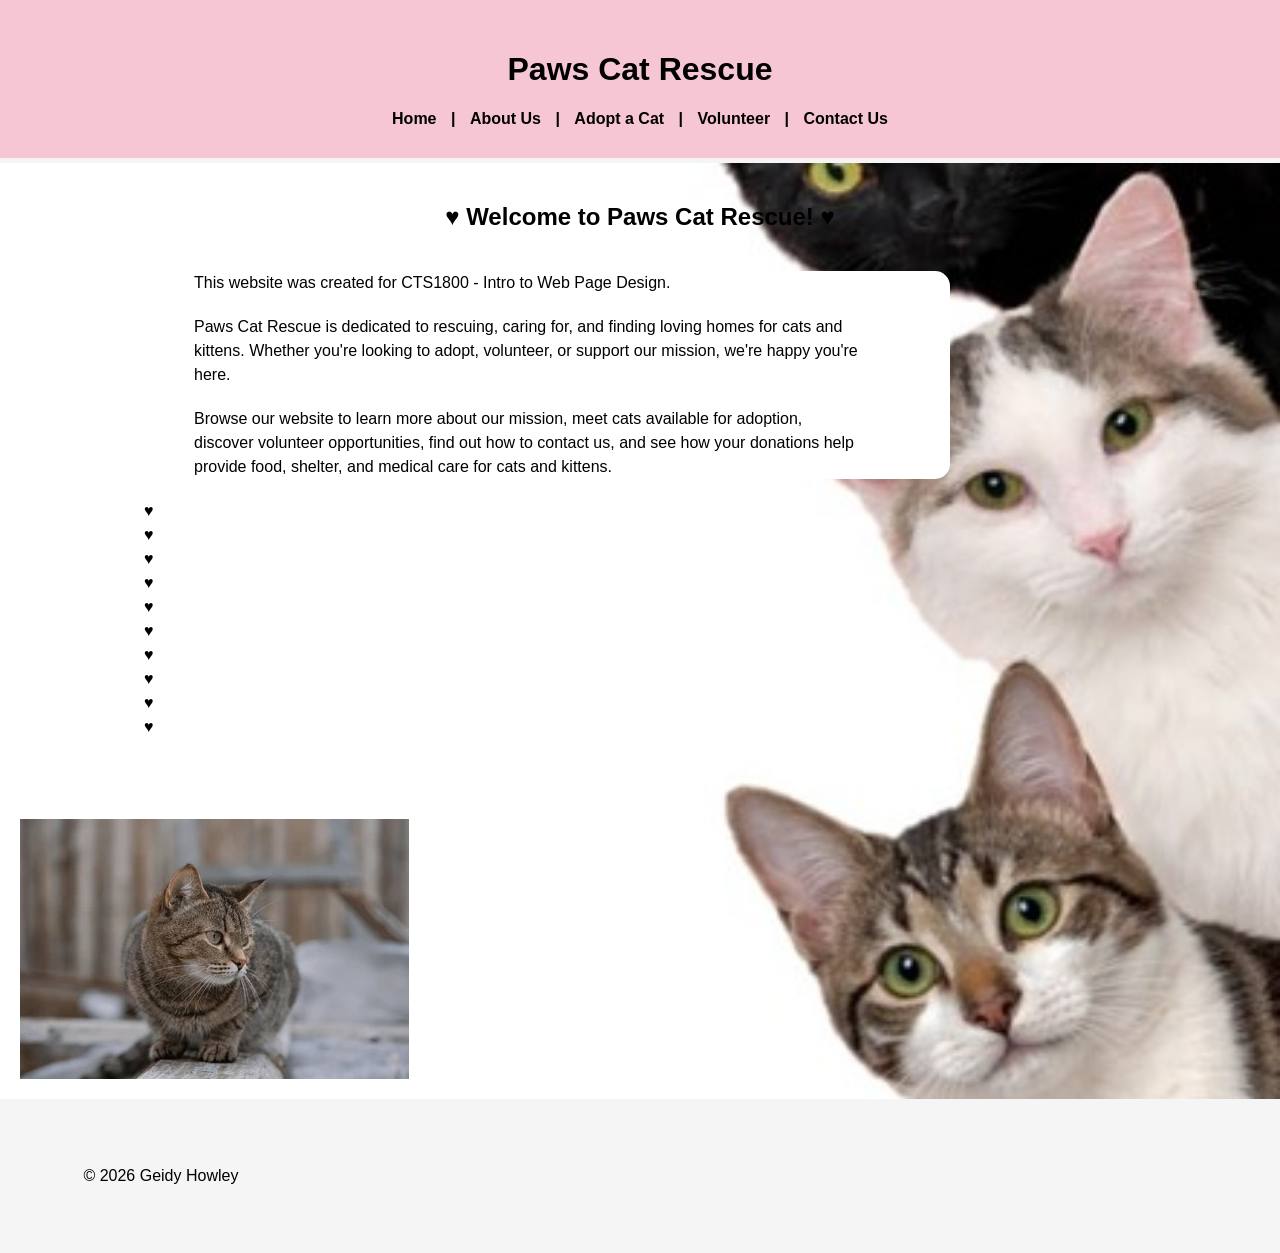
<file: index.html>
<!DOCTYPE html>
<html lang="en">
<head>
  <meta charset="UTF-8">
  <title>Paws Cat Rescue</title>
  <link rel="stylesheet" href="css/style.css">
</head>

<body>
  <header>
      <h1>Paws Cat Rescue</h1>

      <nav>
        <a href="index.html">Home</a>  |
        <a href="about.html">About Us</a>  |
        <a href="adopt.html">Adopt a Cat</a>  |
        <a href="volunteer.html">Volunteer</a>  |
        <a href="contact.html">Contact Us</a>
      </nav>
  </header>

  <main class= "home-image">
    
      <h2>♥ Welcome to Paws Cat Rescue! ♥</h2>

    <div class="text-box">
        <p>This website was created for CTS1800 - Intro to Web Page Design.</p>
    
        <p>
         Paws Cat Rescue is dedicated to rescuing, caring for, and finding loving homes for cats and kittens.
          Whether you're looking to adopt, volunteer, or support our mission, we're happy you're here.
        </p>
    
        <p>
          Browse our website to learn more about our mission, meet cats available for adoption, 
          discover volunteer opportunities, find out how to contact us, and see how your donations help provide food, 
          shelter, and medical care for cats and kittens.
        </p>
    </div>
    
      <p>
        ♥
        <br>
        ♥
        <br>
        ♥
        <br>
        ♥
        <br>
        ♥
        <br>
        ♥
        <br>
        ♥
        <br>
        ♥
        <br>
        ♥
        <br>
        ♥
      </p>
    
      <img src="images/cat.jpg" alt="Cat sitting on a rock" class="corner-cat">
    
  </main>

  <footer>
      <p>&copy; 2026 Geidy Howley</p>
  </footer>

</body>
</html>
</file>
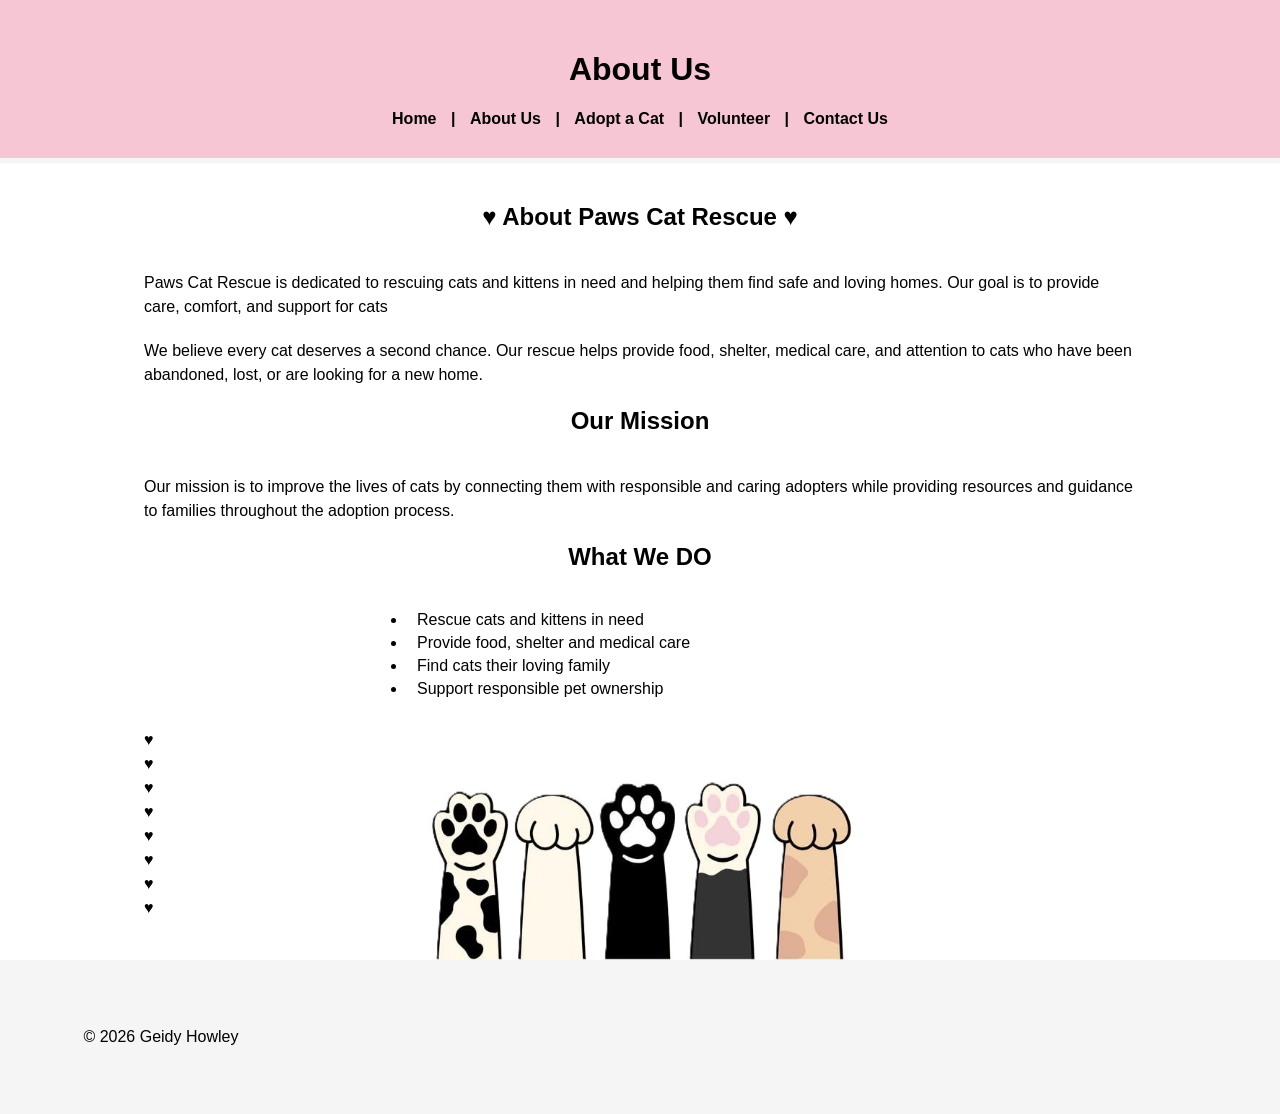
<file: about.html>
<!DOCTYPE html>
<html lang="en">
<head>
  <meta charset="UTF-8">
  <title>About Us</title>
  <link rel="stylesheet" href="css/style.css">
</head>

<body>
  <header>
      <h1>About Us</h1>

      <nav>
        <a href="index.html">Home</a>  |
        <a href="about.html">About Us</a>  |
        <a href="adopt.html">Adopt a Cat</a>  |
        <a href="volunteer.html">Volunteer</a>  |
        <a href="contact.html">Contact Us</a>
      </nav>
  </header>

  <main class= "about-image">
      <h2>♥ About Paws Cat Rescue ♥</h2>

      <p>
          Paws Cat Rescue is dedicated to rescuing cats and kittens in need and
          helping them find safe and loving homes. Our goal is to provide care,
          comfort, and support for cats 
      </p>

      <p>
          We believe every cat deserves a second chance. Our rescue helps provide
          food, shelter, medical care, and attention to cats who have been abandoned,
          lost, or are looking for a new home. 
      </p>

      <h2>Our Mission</h2>

      <p>
          Our mission is to improve the lives of cats by connecting them with responsible
          and caring adopters while providing resources and guidance to families throughout 
          the adoption process.
      </p>
      <h2>What We DO</h2>

        <ul>
          <li>Rescue cats and kittens in need</li>
          <li>Provide food, shelter and medical care</li>
          <li>Find cats their loving family</li>
          <li>Support responsible pet ownership</li>
        </ul>

      <p>
          ♥
          <br>
          ♥
          <br>
          ♥
          <br>
          ♥
          <br>
          ♥
          <br>
          ♥
          <br>
          ♥
          <br>
          ♥
       </p>

  </main>

  <footer>
    <p>&copy; 2026 Geidy Howley</p>
  </footer>

</body>
</html>
</file>
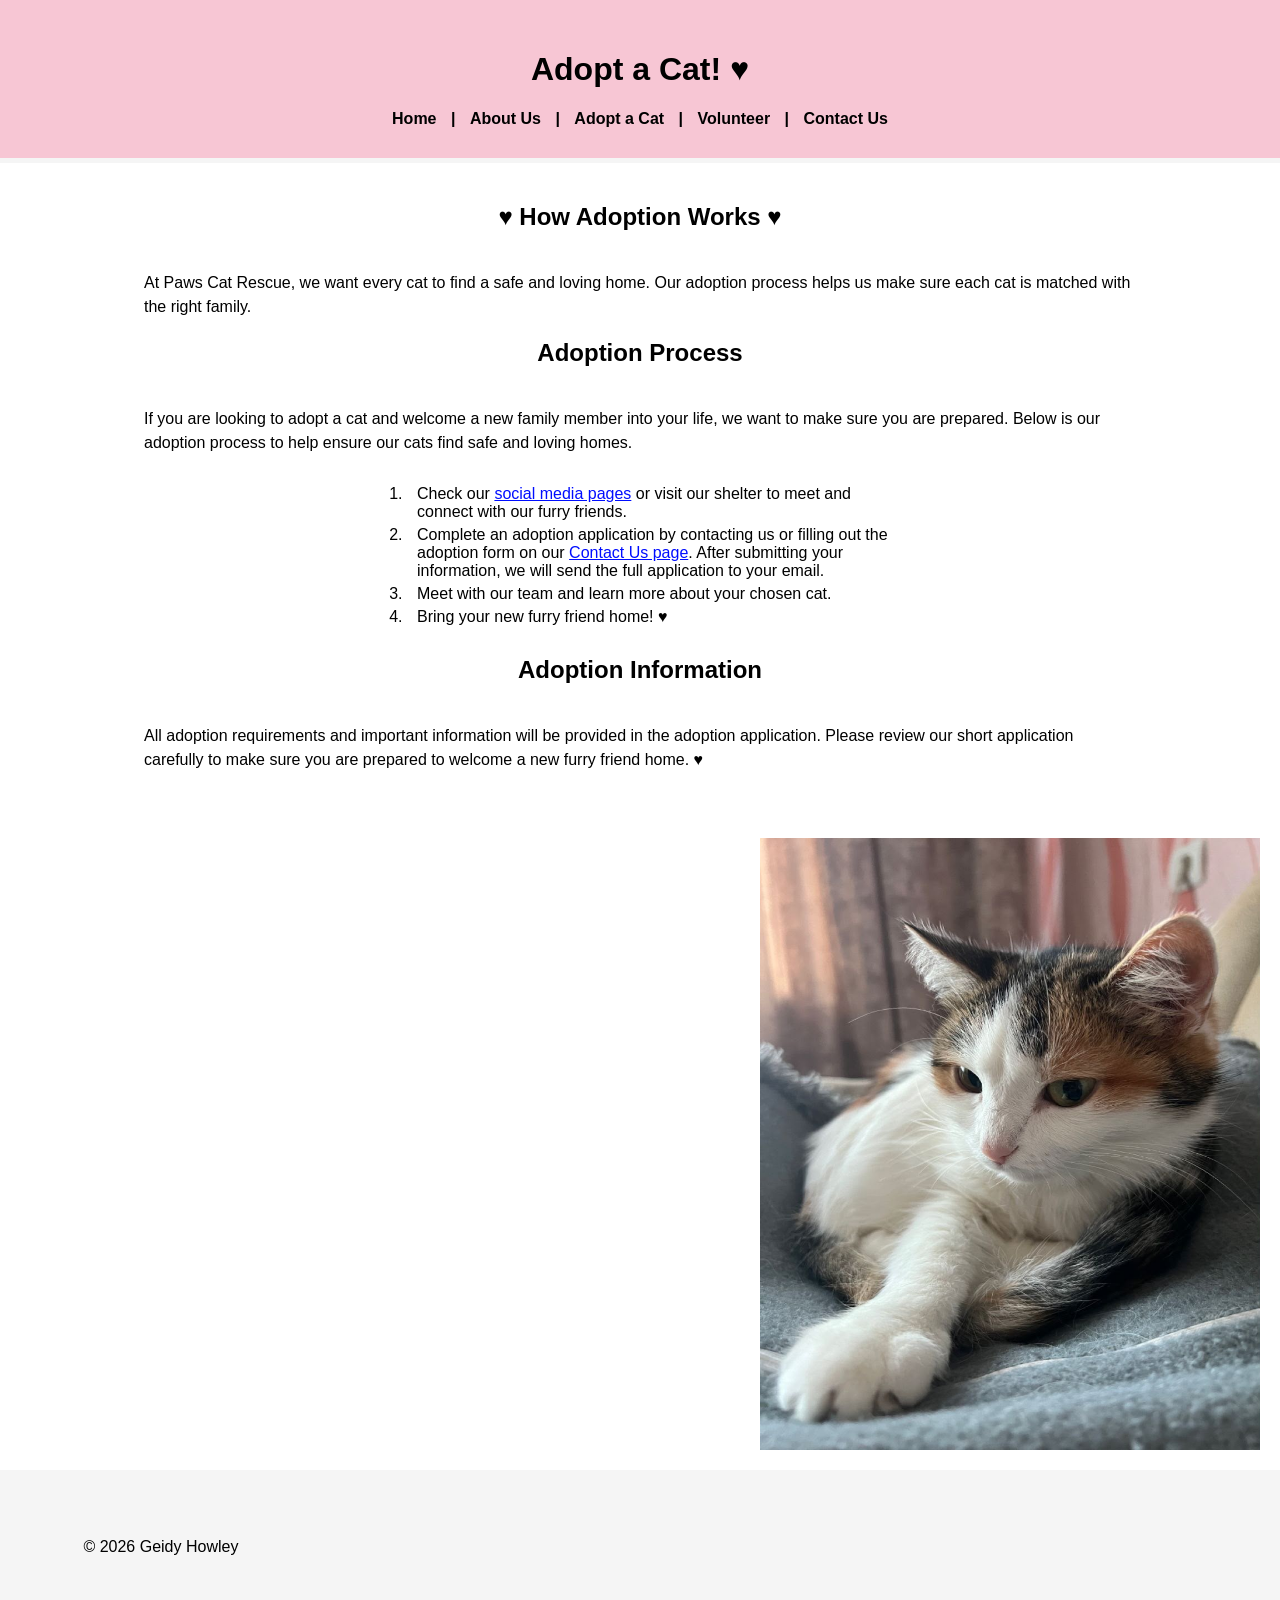
<file: adopt.html>
<!DOCTYPE html>
<html lang="en">
<head>
  <meta charset="UTF-8">
  <title>Adopt a Cat</title>
  <link rel="stylesheet" href="css/style.css">
</head>

<body>
  <header>
      <h1>Adopt a Cat! ♥</h1>
      <nav>
        <a href="index.html">Home</a>  |
        <a href="about.html">About Us</a>  |
        <a href="adopt.html">Adopt a Cat</a>  |
        <a href="volunteer.html">Volunteer</a>  |
        <a href="contact.html">Contact Us</a>
      </nav>
  </header>

  <main>
    
      <h2>♥ How Adoption Works ♥</h2>

      <p>
        At Paws Cat Rescue, we want every cat to find a safe and loving home.
        Our adoption process helps us make sure each cat is matched with the right family.
      </p>

      <h2>Adoption Process</h2>
      
      <p>
        If you are looking to adopt a cat and welcome a new family member into your life, 
        we want to make sure you are prepared. Below is our adoption process to help ensure
        our cats find safe and loving homes.
      </p>

      <ol>
        <li>Check our <a href="contact.html">social media pages</a> or visit our 
          shelter to meet and connect with our furry friends.</li>
        
        <li>Complete an adoption application by contacting us or filling out the adoption form on our 
            <a href="contact.html">Contact Us page</a>. After submitting your information, 
            we will send the full application to your email.</li>
        
        <li>Meet with our team and learn more about your chosen cat.</li>
        
        <li>Bring your new furry friend home! ♥</li>
      </ol>

      <h2>Adoption Information</h2>

      <p>
          All adoption requirements and important information will be provided in the adoption application.
          Please review our short application carefully to make sure you are prepared to welcome 
          a new furry friend home. ♥
      </p>

        <img src="images/catstagram.jpeg" alt="Cat laying on bed" class="casta-cat">
    
  </main>

  <footer>
    <p>&copy; 2026 Geidy Howley</p>
  </footer>

</body>
</html>
</file>
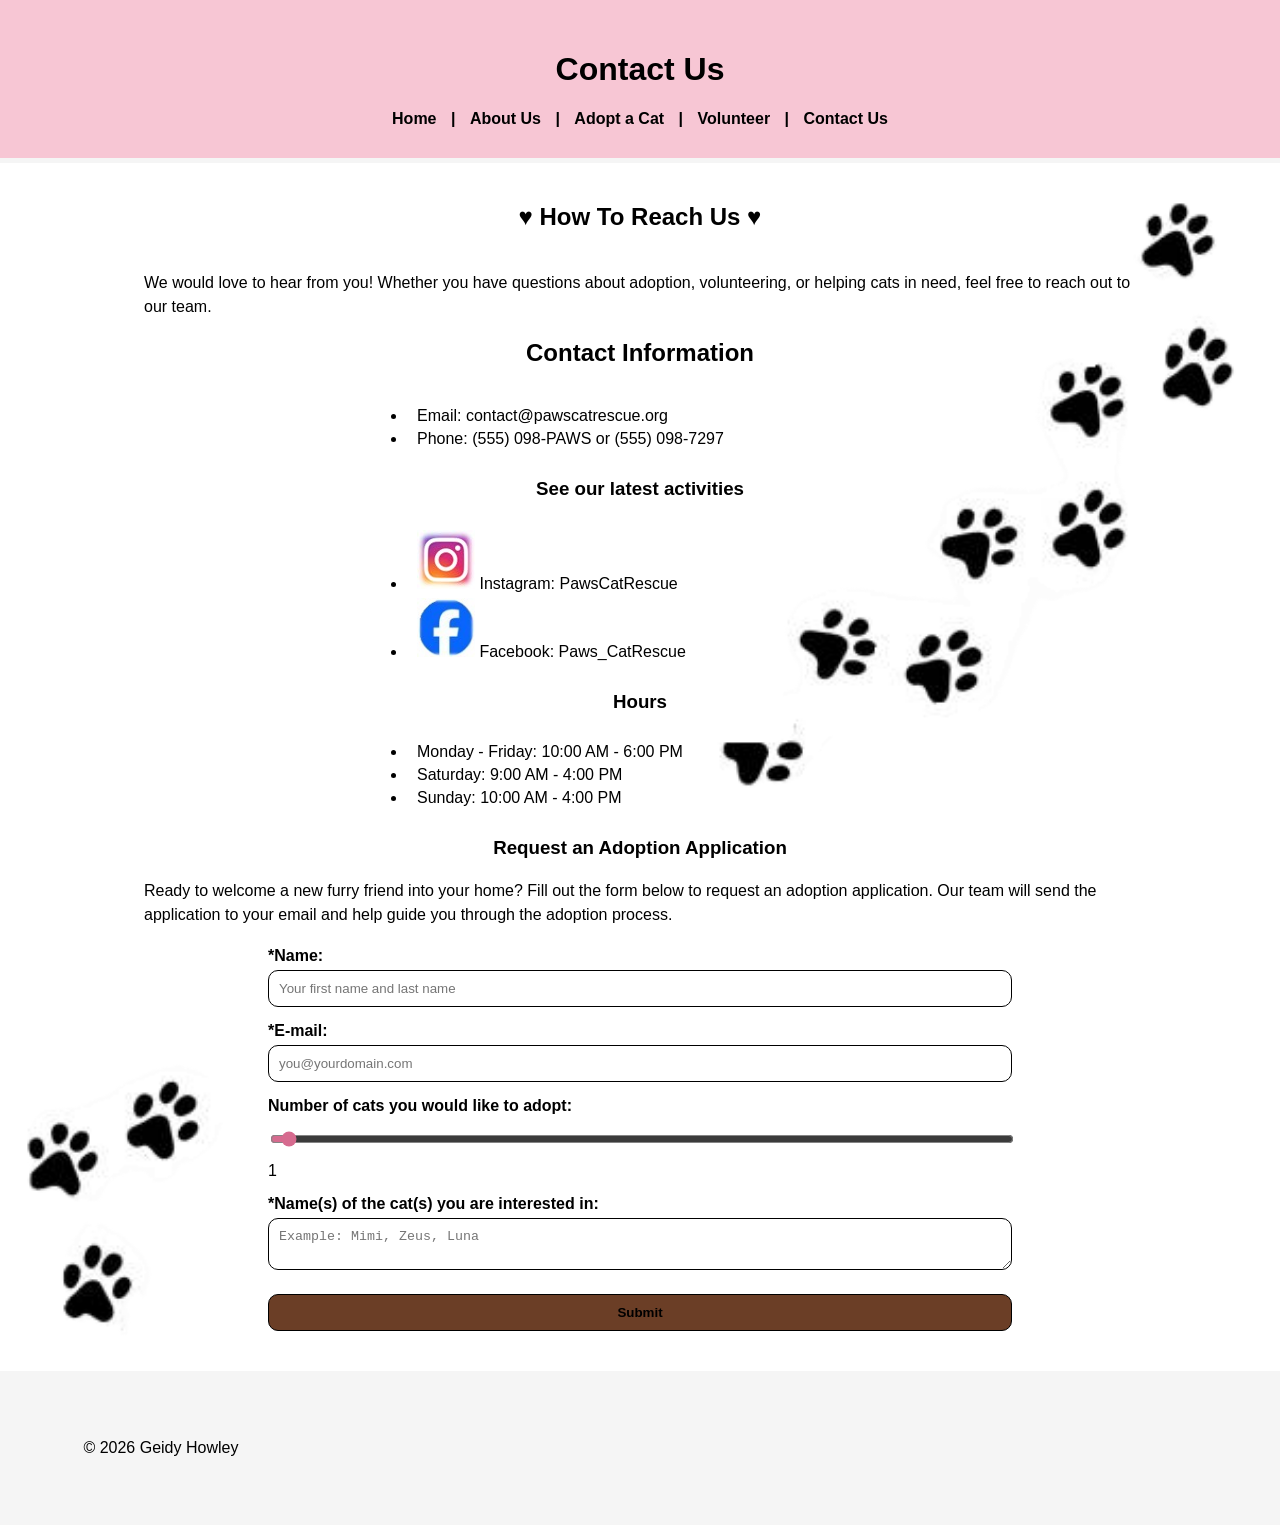
<file: contact.html>
<!DOCTYPE html>
<html lang="en">
<head>
  <meta charset="UTF-8">
  <title>Contact Us</title>
  <link rel="stylesheet" href="css/style.css">
</head>

<body>
  <header>
      <h1> Contact Us </h1>

      <nav>
        <a href="index.html">Home</a>  |
        <a href="about.html">About Us</a>  |
        <a href="adopt.html">Adopt a Cat</a>  |
        <a href="volunteer.html">Volunteer</a>  |
        <a href="contact.html">Contact Us</a>
      </nav>
  </header>

  <main class= "contact-image">
    
      <h2>♥ How To Reach Us ♥</h2>

      <p>
          We would love to hear from you! Whether you have questions about
          adoption, volunteering, or helping cats in need, feel free to reach out
          to our team.
      </p>

      <h2>Contact Information</h2>

      <ul>
        <li>Email: contact@pawscatrescue.org</li>
        <li>Phone: (555) 098-PAWS or (555) 098-7297</li>
      </ul>

      <h3>See our latest activities</h3>

      <ul class="socail-links">
        <li><img src="images/instag.jpg" alt="Instagram icon" width="58" height="59"> Instagram: PawsCatRescue</li>
        <li><img src="images/facebook.jpg" alt="Facebook icon" width="58" height="59"> Facebook: Paws_CatRescue</li>
      </ul>

      <h3>Hours</h3>

      <ul>
          <li>Monday - Friday: 10:00 AM - 6:00 PM</li>
          <li>Saturday: 9:00 AM - 4:00 PM</li>
          <li>Sunday: 10:00 AM - 4:00 PM</li>
      </ul>

      <h3>Request an Adoption Application</h3>

      <p>
          Ready to welcome a new furry friend into your home? Fill out the form below
          to request an adoption application. Our team will send the application to
          your email and help guide you through the adoption process.
      </p>

      <form method="post" action="https://webdevbasics.net/scripts/demo.php">
        
        <label for="myName">*Name:</label>
        <input type="text" name="myName" id="myName" required placeholder="Your first name and last name">
        
        <label for="myEmail">*E-mail:</label>
        <input type="email" name="myEmail" id="myEmail" required placeholder="you@yourdomain.com">
        
        <label for="myCats">Number of cats you would like to adopt:</label>
        <input type="range" name="myCats" id="myCats" min="1" max="5" value="1"
        oninput="catNumber.value = myCats.value">
        <output id="catNumber">1</output>
        
        <label for="myCatNames">*Name(s) of the cat(s) you are interested in:</label>
        <textarea name="myCatNames" id="myCatNames" rows="2" cols="20" required placeholder="Example: Mimi, Zeus, Luna"></textarea>
        
        <input type="submit" value="Submit">
      </form>

  </main>
  
  <footer>
    <p>&copy; 2026 Geidy Howley</p>
  </footer>

</body>
</html>
</file>
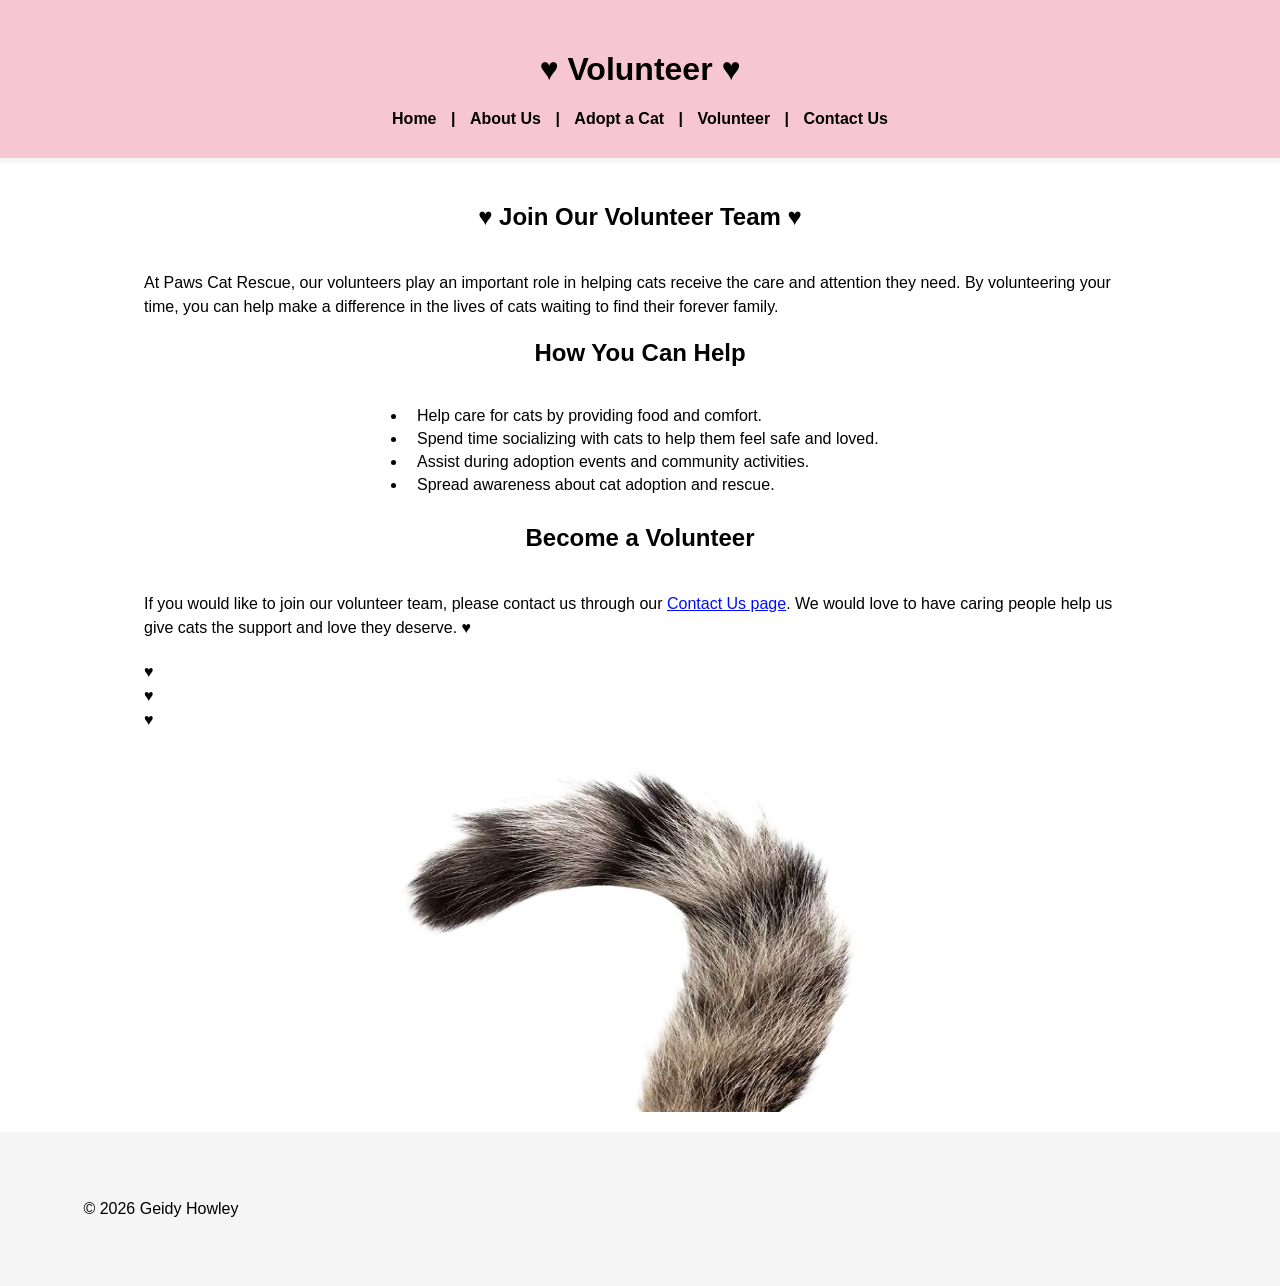
<file: volunteer.html>
<!DOCTYPE html>
<html lang="en">
<head>
  <meta charset="UTF-8">
  <title>Volunteer</title>
  <link rel="stylesheet" href="css/style.css">
</head>

<body>
  <header>
      <h1>♥ Volunteer ♥</h1>

      <nav>
        <a href="index.html">Home</a>  |
        <a href="about.html">About Us</a>  |
        <a href="adopt.html">Adopt a Cat</a>  |
        <a href="volunteer.html">Volunteer</a>  |
        <a href="contact.html">Contact Us</a>
      </nav>
  </header>

  <main>
    
      <h2>♥ Join Our Volunteer Team ♥</h2>

      <p>
          At Paws Cat Rescue, our volunteers play an important role in helping
          cats receive the care and attention they need. By volunteering your
          time, you can help make a difference in the lives of cats waiting
          to find their forever family.
      </p>

      <h2> How You Can Help</h2>

      <ul>
          <li>Help care for cats by providing food and comfort.</li>
          <li>Spend time socializing with cats to help them feel safe and loved.</li>
          <li>Assist during adoption events and community activities.</li>
          <li>Spread awareness about cat adoption and rescue.</li>
      </ul>

      <h2>Become a Volunteer</h2>

      <p>
          If you would like to join our volunteer team, please contact us through
          our <a href="contact.html">Contact Us page</a>. We would love to have caring
          people help us give cats the support and love they deserve. ♥
      </p>

        <p>
          ♥
          <br>
          ♥
          <br>
          ♥
        </p>
        
        <img src="images/cat_tail_side.jpeg" alt="A cat tail" class="cat-tail">
    
  </main>

  <footer>
    <p>&copy; 2026 Geidy Howley</p>
  </footer>

</body>
</html>
</file>
<file: css/style.css>
body {
  font-family: Arial, sans-serif;
  margin: 0;
  padding: 0;
  background-color: #f5f5f5;
  text-align: center;
}

header {
  background-color: #f7c6d4;
  padding: 30px;
  font-weight: bold;
  text-align: center;
}

h2 {
  margin-bottom: 40px;
}

nav a {
  margin: 10px;
  color: black;
  font-weight: bold;
  text-decoration: none;
}

nav a:hover {
  color: #d66b8f;
  text-decoration: underline;
}

main {
  background-color: white;
  padding: 20px;
  text-align: center;
  margin: 5px auto;
  box-sizing: border-box;
}

.text-box {
  background-color: white;
  padding-left: 30px;
  width: 840px;
  margin-left: 60px;
  border-radius: 15px;
}

.home-image {
  background-image: url("../images/side_cat.jpg");
  background-size: cover;
  background-position: center;
  background-repeat: no-repeat;
}

.about-image {
  background-image: url("../images/background_paw.jpeg");
  background-size: contain;
  background-position: center bottom;
  background-repeat: no-repeat;
}

.contact-image {
  background-image: url("../images/small_paws_bc.png");
  background-size: contain;
  background-position: center;
  background-repeat: no-repeat;
}

.corner-cat {
  display: block;
  width: 389px;
  height: 260px;
  margin-top: 80px;
  margin-left: 0;
}

.casta-cat {
  display: block;
  width: 500px;
  height: 612px;
  margin-top: 66px;
  margin-left: auto;
}

.cat-tail {
  display: block;
  width: 684px;
  height: 360px;
  margin: 0 auto;
}

.social-links img {
  width: 20px;
  height: 20px;
  margin-right: 10px;
}

p {
  width: 80%;
  margin: 20px auto;
  text-align: left;
  line-height: 1.5;
  
}

ul, ol {
  width: 40%;
  margin: 30px auto;
  padding-left: 20px;
  text-align: left;
}

li {
  margin: 5px;
  padding-left: 10px;
}

a {
  color: #000dff;
}

a:hover {
  color: #d66b8f;
}

form {
  width: 60%;
  margin: 20px auto;
  text-align: left;
}

label {
  display: block;
  margin-top: 15px;
  font-weight: bold;
}

input, textarea {
  width: 100%;
  padding: 10px;
  margin-top: 5px;
  border: 1px solid black;
  border-radius: 10px;
  box-sizing: border-box;
}

input[type="range"] {
  accent-color: #d66b8f;
  width: 100%;
}

input[type="submit"] {
  background-color: #6b3e26;
  color: black;
  font-weight: bold;
  cursor: pointer;
  margin-top: 20px;
}

input[type="submit"]:hover {
  background-color: #d66b8f;
  color: white;
}

footer {
  padding: 15px;
  width: 30%;
  margin: 30px;
  text-align: center;
}
</file>
